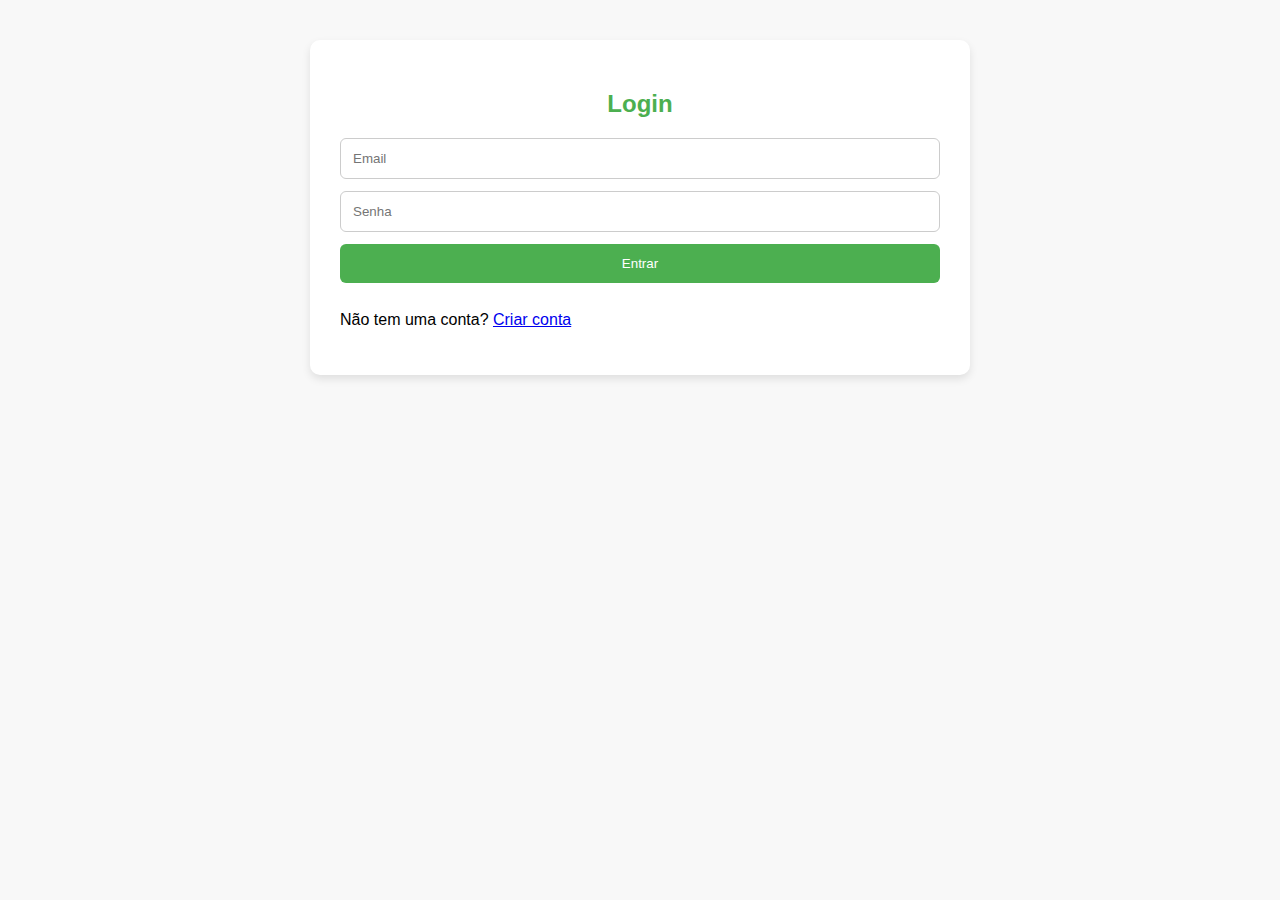
<file: index.html>
<!DOCTYPE html>
<html lang="pt-BR">
<head>
  <meta charset="UTF-8">
  <meta name="viewport" content="width=device-width, initial-scale=1">
  <title>Login - TRANSITMANAGE</title>
  <link rel="stylesheet" href="style.css">
</head>
<body>
  <div class="card login-card">
    <h2>Login</h2>
    <form id="login-form">
      <input type="email" id="email" placeholder="Email" required>
      <input type="password" id="password" placeholder="Senha" required>
      <button type="submit">Entrar</button>
      <p>Não tem uma conta? <a href="#" id="criar-conta-link">Criar conta</a></p>
    </form>

    <form id="signup-form" style="display:none;">
      <h2>Criar Conta</h2>
      <input type="email" id="signup-email" placeholder="Email" required>
      <input type="password" id="signup-password" placeholder="Senha" required>
      <button type="submit">Cadastrar</button>
      <p>Já tem uma conta? <a href="#" id="login-link">Fazer login</a></p>
    </form>
  </div>

  <script src="script.js"></script>
</body>
</html>
</file>
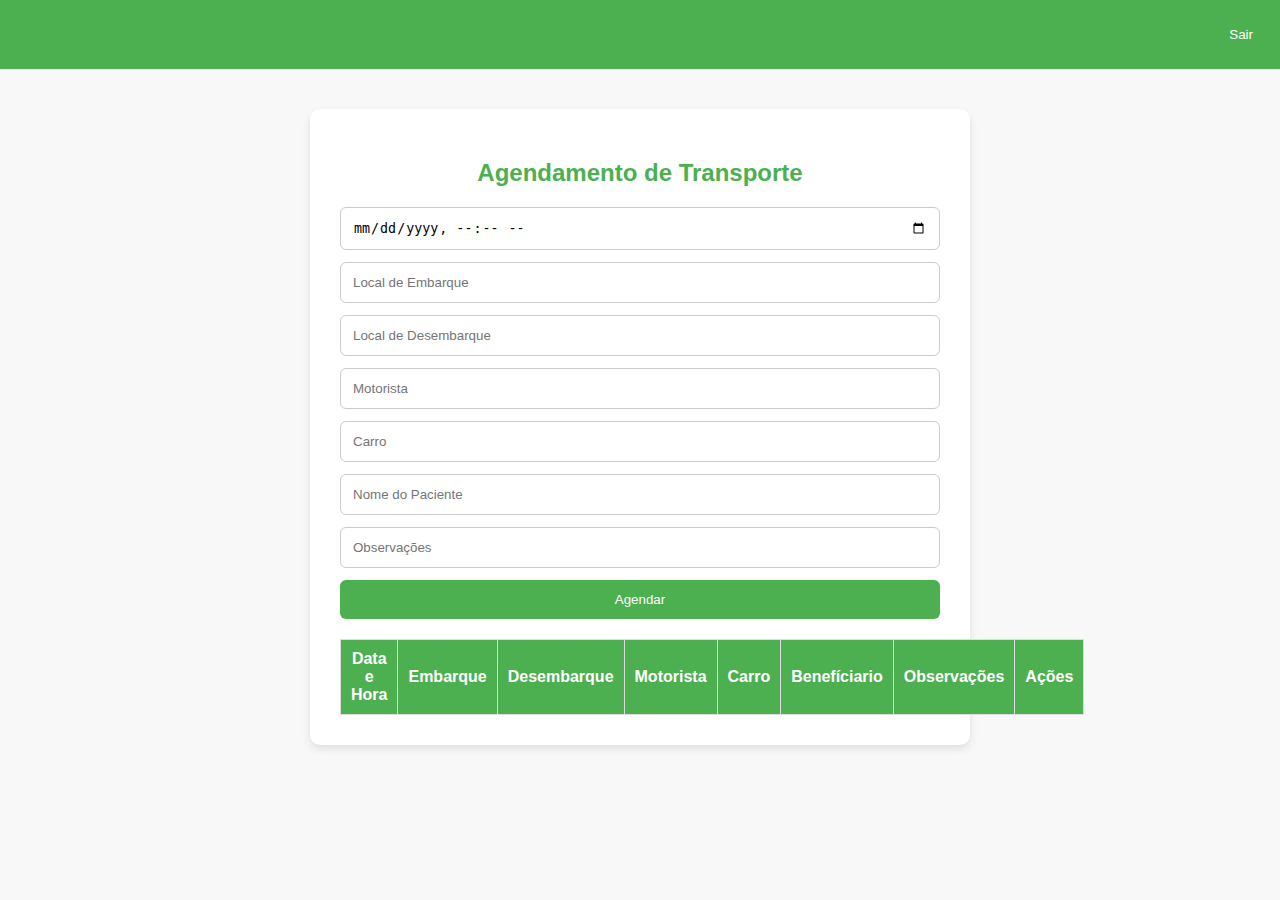
<file: dashboard.html>
<!DOCTYPE html>
<html lang="pt-BR">
<head>
  <meta charset="UTF-8">
  <meta name="viewport" content="width=device-width, initial-scale=1">
  <title>TRANSITMANAGE- Agendamentos</title>
  <link rel="stylesheet" href="style.css">
</head>
<body>
  <nav class="navbar">
    <span id="user-email"></span>
    <button onclick="logout()">Sair</button>
  </nav>

  <div class="card">
    <h2>Agendamento de Transporte</h2>
    <form id="form-agendamento">
      <input type="datetime-local" id="datetime" required>
      <input type="text" id="embarque" placeholder="Local de Embarque" required>
      <input type="text" id="desembarque" placeholder="Local de Desembarque" required>
      <input type="text" id="motorista" placeholder="Motorista" required>
      <input type="text" id="carro" placeholder="Carro" required>
      <input type="text" id="paciente" placeholder="Nome do Paciente" required>
      <input type="text" id="observacoes" placeholder="Observações">
      <button type="submit">Agendar</button>
    </form>

    <table id="tabela-agendamentos">
      <thead>
        <tr>
          <th>Data e Hora</th>
          <th>Embarque</th>
          <th>Desembarque</th>
          <th>Motorista</th>
          <th>Carro</th>
          <th>Benefíciario</th>
          <th>Observações</th>
          <th>Ações</th>
        </tr>
      </thead>
      <tbody></tbody>
    </table>
  </div>

  <script src="script.js"></script>
</body>
</html>
</file>
<file: style.css>
body {
  margin: 0;
  font-family: Arial, sans-serif;
  background-color: #F8F8F8;
}

.card {
  background: #fff;
  padding: 30px;
  margin: 40px auto;
  width: 90%;
  max-width: 600px;
  border-radius: 10px;
  box-shadow: 0 4px 8px rgba(0,0,0,0.1);
}

h2 {
  color: #4CAF50;
  text-align: center;
}

form {
  display: flex;
  flex-direction: column;
  gap: 12px;
}

input, button {
  padding: 12px;
  border: 1px solid #ccc;
  border-radius: 6px;
}

button {
  background-color: #4CAF50;
  color: white;
  border: none;
  cursor: pointer;
}

button:hover {
  background-color: #45A049;
}

table {
  width: 100%;
  border-collapse: collapse;
  margin-top: 20px;
}

th, td {
  border: 1px solid #ddd;
  padding: 10px;
  text-align: center;
}

th {
  background-color: #4CAF50;
  color: white;
}

.navbar {
  background-color: #4CAF50;
  color: white;
  padding: 15px;
  display: flex;
  justify-content: space-between;
  align-items: center;
}
</file>
